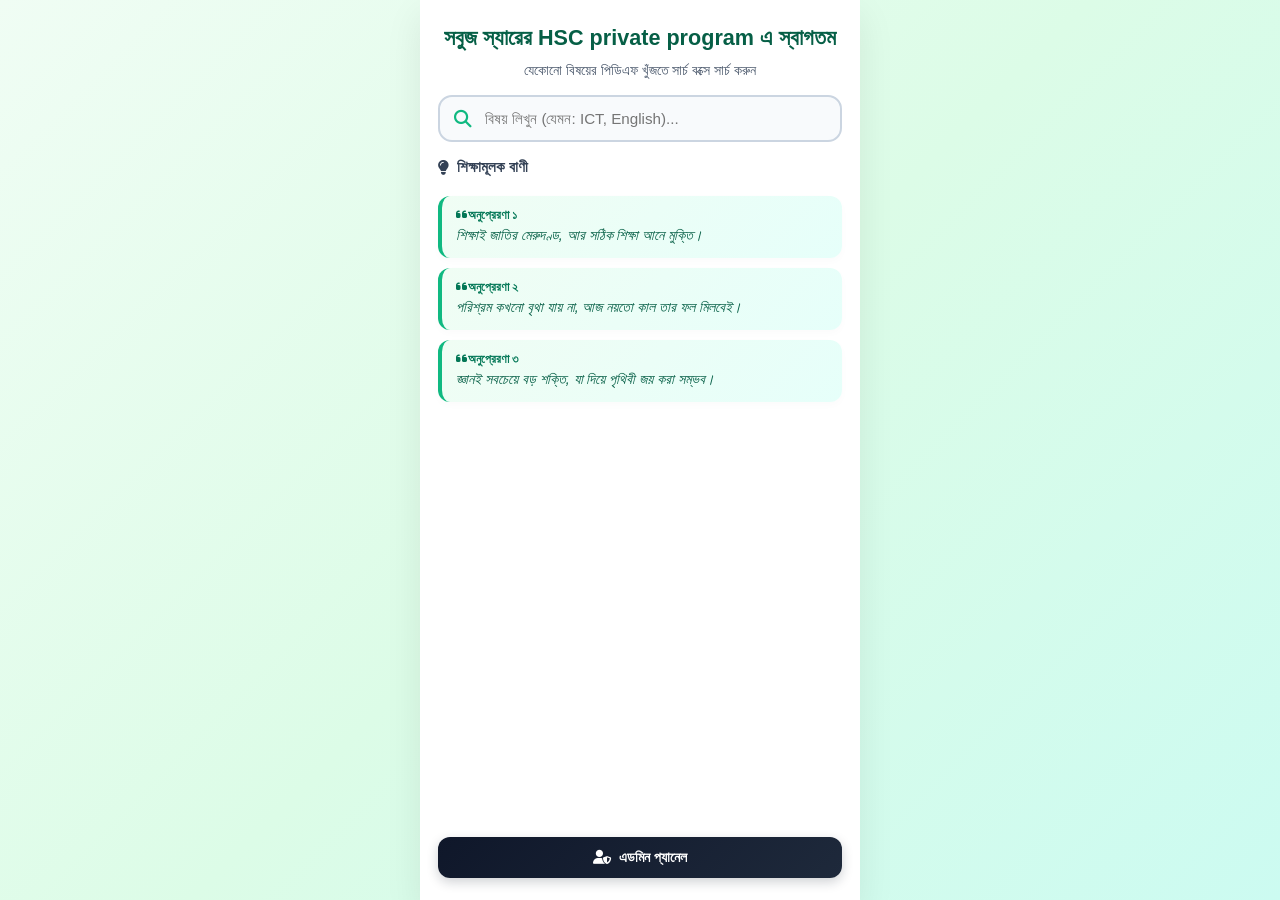
<file: index.html>
<!DOCTYPE html>
<html lang="bn">
<head>
  <meta charset="UTF-8">
  <meta name="viewport" content="width=device-width, initial-scale=1.0">
  <title>এইচএসসি প্রাইভেট প্রোগ্রাম - হোম</title>
  <link rel="stylesheet" href="style.css">
  <link rel="stylesheet" href="https://cdnjs.cloudflare.com/ajax/libs/font-awesome/6.4.0/css/all.min.css">
</head>
<body>

  <div class="mobile-container">
    <!-- হেডার এবং অ্যানিমেশন -->
    <header class="header">
      <h1 id="animated-heading" class="animated-heading"></h1>
      <p class="search-instruction">যেকোনো বিষয়ের পিডিএফ খুঁজতে সার্চ বক্সে সার্চ করুন</p>
    </header>

    <!-- সার্চ বক্স এবং সাজেশন ড্রপডাউন -->
    <div class="search-box">
      <div class="input-wrapper">
        <i class="fa-solid fa-magnifying-glass search-icon"></i>
        <input type="text" id="subject-search" autocomplete="off" placeholder="বিষয় লিখুন (যেমন: ICT, English)...">
      </div>
      <ul id="suggestion-list" class="suggestion-list">
        <li class="suggestion-item" onclick="location.href='ict.html'">
          <i class="fa-solid fa-file-pdf"></i> আইসিটি (ICT)
        </li>
        <li class="suggestion-item" onclick="location.href='english.html'">
          <i class="fa-solid fa-file-pdf"></i> ইংরেজি (English)
        </li>
        <li class="suggestion-item" onclick="location.href='economics.html'">
          <i class="fa-solid fa-file-pdf"></i> ইকোনমিক্স (Economics)
        </li>
      </ul>
    </div>

    <!-- শিক্ষামূলক বাণী সেকশন -->
    <div class="quotes-container">
      <h3 class="section-subtitle"><i class="fa-solid fa-lightbulb"></i> শিক্ষামূলক বাণী</h3>
      
      <div class="quote-card">
        <div class="quote-header"><i class="fa-solid fa-quote-left"></i><span>অনুপ্রেরণা ১</span></div>
        <p class="quote-text">শিক্ষাই জাতির মেরুদণ্ড, আর সঠিক শিক্ষা আনে মুক্তি।</p>
      </div>

      <div class="quote-card">
        <div class="quote-header"><i class="fa-solid fa-quote-left"></i><span>অনুপ্রেরণা ২</span></div>
        <p class="quote-text">পরিশ্রম কখনো বৃথা যায় না, আজ নয়তো কাল তার ফল মিলবেই।</p>
      </div>

      <div class="quote-card">
        <div class="quote-header"><i class="fa-solid fa-quote-left"></i><span>অনুপ্রেরণা ৩</span></div>
        <p class="quote-text">জ্ঞানই সবচেয়ে বড় শক্তি, যা দিয়ে পৃথিবী জয় করা সম্ভব।</p>
      </div>
    </div>

    <!-- এডমিন প্যানেল লিংক বাটন -->
    <div class="admin-link-wrapper">
      <a href="admin.html" class="admin-btn">
        <i class="fa-solid fa-user-shield"></i> এডমিন প্যানেল
      </a>
    </div>
  </div>

  <script src="script.js"></script>
</body>
</html>
</file>
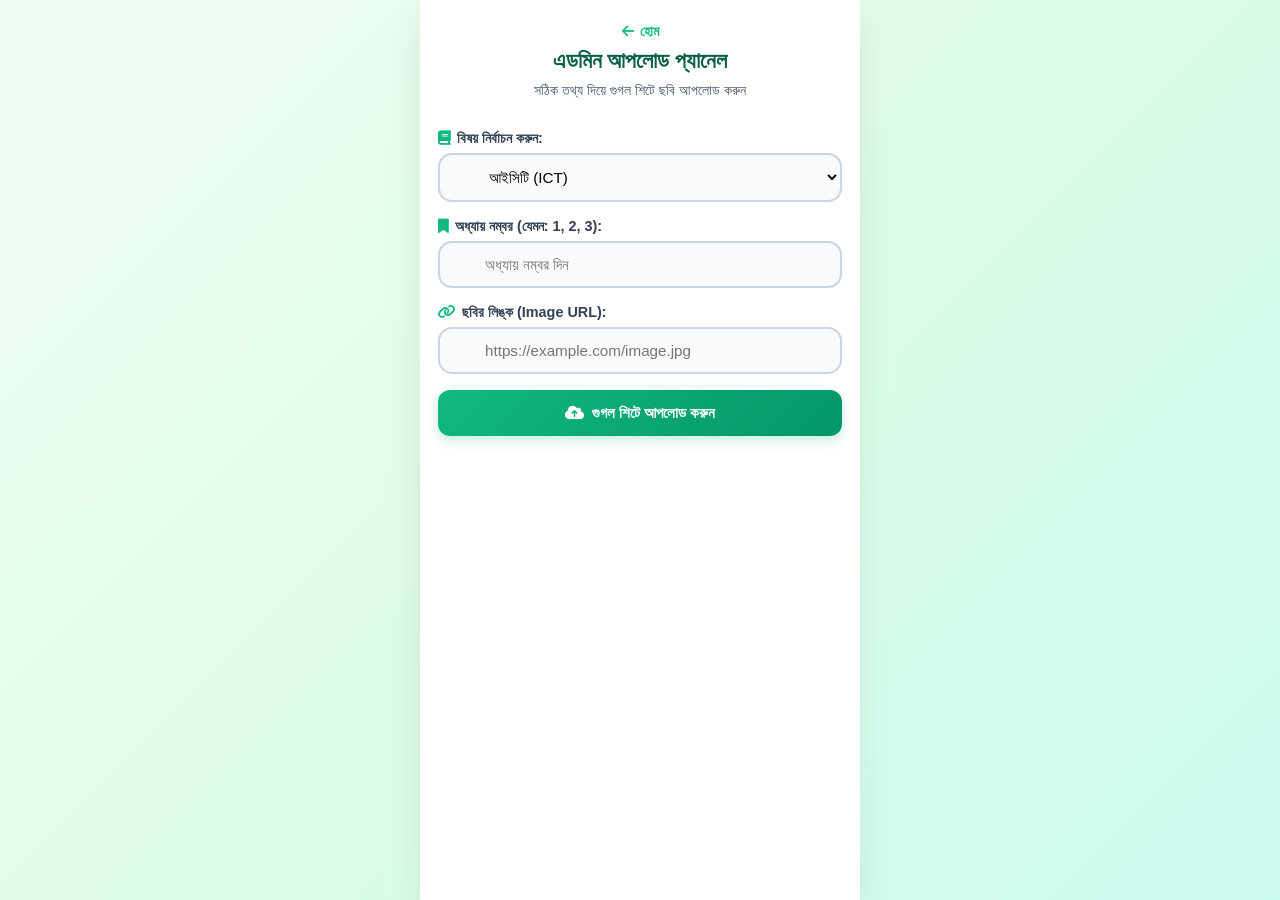
<file: admin.html>
<!DOCTYPE html>
<html lang="bn">
<head>
  <meta charset="UTF-8">
  <meta name="viewport" content="width=device-width, initial-scale=1.0">
  <title>এডমিন আপলোড প্যানেল</title>
  <link rel="stylesheet" href="style.css">
  <link rel="stylesheet" href="https://cdnjs.cloudflare.com/ajax/libs/font-awesome/6.4.0/css/all.min.css">
</head>
<body>

  <div class="mobile-container">
    <header class="header">
      <a href="index.html" class="back-btn"><i class="fa-solid fa-arrow-left"></i> হোম</a>
      <h1 class="page-title">এডমিন আপলোড প্যানেল</h1>
      <p class="search-instruction">সঠিক তথ্য দিয়ে গুগল শিটে ছবি আপলোড করুন</p>
    </header>

    <form id="upload-form" class="admin-form">
      <div class="form-group">
        <label for="subject"><i class="fa-solid fa-book"></i> বিষয় নির্বাচন করুন:</label>
        <select id="subject" required>
          <option value="ICT">আইসিটি (ICT)</option>
          <option value="ENGLISH">ইংরেজি (English)</option>
          <option value="ECONOMICS">ইকোনমিক্স (Economics)</option>
        </select>
      </div>

      <div class="form-group">
        <label for="chapter"><i class="fa-solid fa-bookmark"></i> অধ্যায় নম্বর (যেমন: 1, 2, 3):</label>
        <input type="number" id="chapter" placeholder="অধ্যায় নম্বর দিন" required>
      </div>

      <div class="form-group">
        <label for="image-url"><i class="fa-solid fa-link"></i> ছবির লিঙ্ক (Image URL):</label>
        <input type="url" id="image-url" placeholder="https://example.com/image.jpg" required>
      </div>

      <button type="submit" class="submit-btn" id="submit-btn">
        <i class="fa-solid fa-cloud-arrow-up"></i> গুগল শিটে আপলোড করুন
      </button>
    </form>

    <div id="status-msg" class="status-msg"></div>
  </div>

  <script>
    const GOOGLE_SCRIPT_URL = "https://script.google.com/macros/s/AKfycbxCiGVA2dCZ5UqWGXEvPBiCEoxQhgkXHzt0SJPYti3No3DUOon8nJDZQXao_KJuMzBZlA/exec"; // আপনার Web App URL এখানে বসান

    document.getElementById("upload-form").addEventListener("submit", function(e) {
      e.preventDefault();
      const statusMsg = document.getElementById("status-msg");
      const submitBtn = document.getElementById("submit-btn");

      const subject = document.getElementById("subject").value;
      const chapter = document.getElementById("chapter").value;
      const imageUrl = document.getElementById("image-url").value;

      submitBtn.disabled = true;
      submitBtn.innerHTML = `<i class="fa-solid fa-spinner fa-spin"></i> আপলোড হচ্ছে...`;
      statusMsg.textContent = "";

      const formData = new URLSearchParams();
      formData.append("subject", subject);
      formData.append("chapter", chapter);
      formData.append("imageUrl", imageUrl);
      formData.append("title", "Chapter Image");

      fetch(GOOGLE_SCRIPT_URL, {
        method: "POST",
        body: formData
      })
      .then(res => res.json())
      .then(data => {
        statusMsg.style.color = "green";
        statusMsg.textContent = "ছবি সফলভাবে গুগল শিটে যোগ হয়েছে!";
        document.getElementById("upload-form").reset();
      })
      .catch(err => {
        statusMsg.style.color = "green";
        statusMsg.textContent = "সাবমিট সম্পন্ন হয়েছে! গুগল শিটে পরীক্ষা করুন।";
        document.getElementById("upload-form").reset();
      })
      .finally(() => {
        submitBtn.disabled = false;
        submitBtn.innerHTML = `<i class="fa-solid fa-cloud-arrow-up"></i> গুগল শিটে আপলোড করুন`;
      });
    });
  </script>
</body>
</html>
</file>
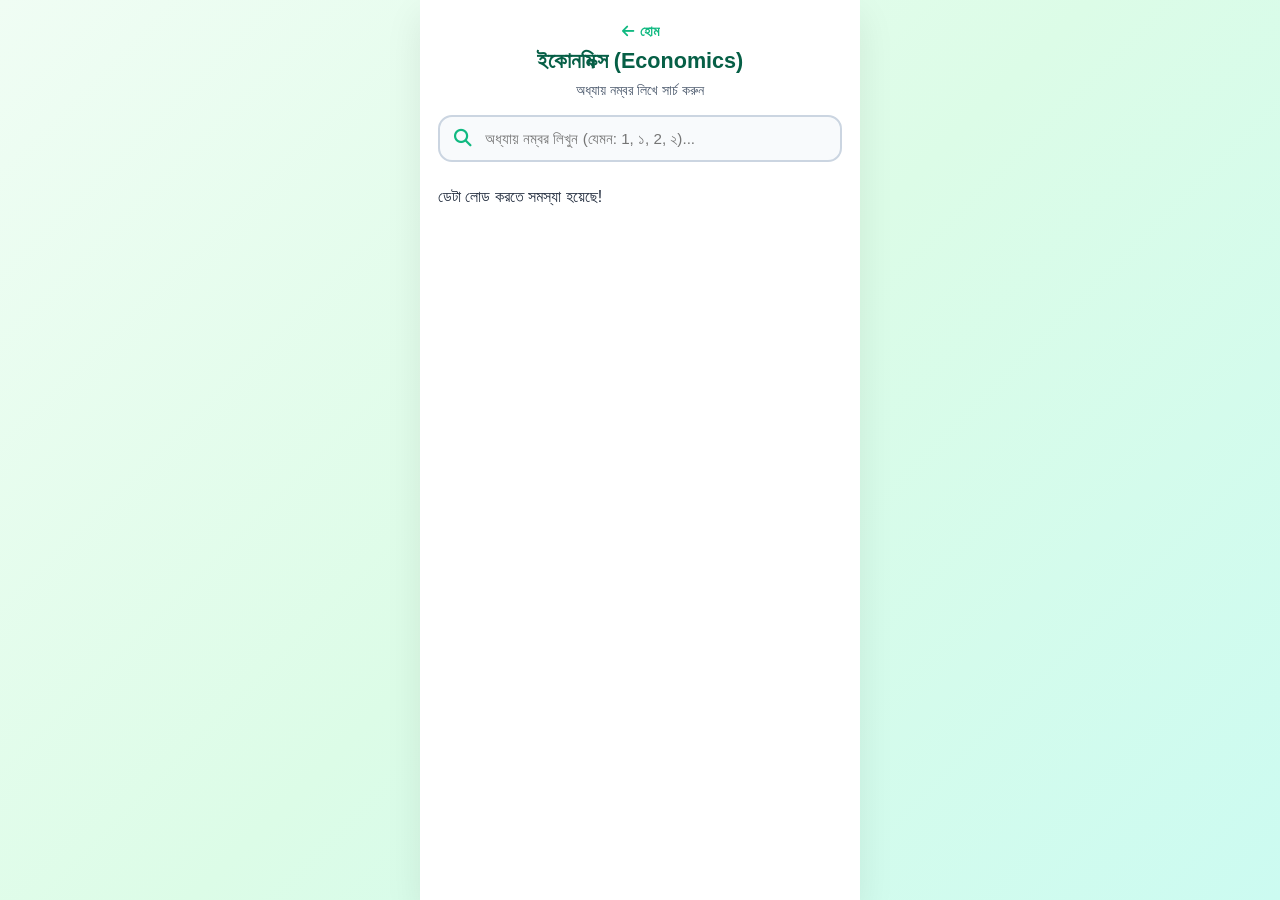
<file: economics.html>
<!DOCTYPE html>
<html lang="bn">
<head>
  <meta charset="UTF-8">
  <meta name="viewport" content="width=device-width, initial-scale=1.0">
  <title>ইকোনমিক্স মেটেরিয়ালস - এইচএসসি প্রাইভেট প্রোগ্রাম</title>
  <link rel="stylesheet" href="style.css">
  <link rel="stylesheet" href="https://cdnjs.cloudflare.com/ajax/libs/font-awesome/6.4.0/css/all.min.css">
</head>
<body>

  <div class="mobile-container">
    <header class="header">
      <a href="index.html" class="back-btn"><i class="fa-solid fa-arrow-left"></i> হোম</a>
      <h1 class="page-title">ইকোনমিক্স (Economics)</h1>
      <p class="search-instruction">অধ্যায় নম্বর লিখে সার্চ করুন</p>
    </header>

    <div class="search-box">
      <div class="input-wrapper">
        <i class="fa-solid fa-magnifying-glass search-icon"></i>
        <input type="text" id="chapter-search" placeholder="অধ্যায় নম্বর লিখুন (যেমন: 1, ১, 2, ২)...">
      </div>
    </div>

    <div id="material-list" class="material-list">
      <div class="loading-spinner"><i class="fa-solid fa-spinner fa-spin"></i> ছবি লোড হচ্ছে...</div>
    </div>
  </div>

  <script>
    const GOOGLE_SCRIPT_URL = "https://script.google.com/macros/s/AKfycbxCiGVA2dCZ5UqWGXEvPBiCEoxQhgkXHzt0SJPYti3No3DUOon8nJDZQXao_KJuMzBZlA/exec"; // আপনার Google Apps Script URL দিন
    const CURRENT_SUBJECT = "ECONOMICS";

    function toEnglishDigits(str) {
      const banglaToEng = {'০':'0','১':'1','২':'2','৩':'3','৪':'4','৫':'5','৬':'6','৭':'7','৮':'8','৯':'9'};
      return String(str).replace(/[০-৯]/g, w => banglaToEng[w]);
    }

    async function loadMaterials(chapterQuery = "") {
      const container = document.getElementById("material-list");
      const isOnline = navigator.onLine;

      try {
        let data = [];
        if (isOnline) {
          const res = await fetch(GOOGLE_SCRIPT_URL);
          data = await res.json();
          localStorage.setItem(`cache_${CURRENT_SUBJECT}`, JSON.stringify(data));
        } else {
          data = JSON.parse(localStorage.getItem(`cache_${CURRENT_SUBJECT}`) || "[]");
        }

        const normalizedQuery = toEnglishDigits(chapterQuery.trim());

        const filtered = data.filter(item => {
          const isSameSubject = String(item.subject).toUpperCase() === CURRENT_SUBJECT;
          const itemChapter = toEnglishDigits(String(item.chapter));
          const matchesChapter = (normalizedQuery === "" || itemChapter === normalizedQuery);
          return isSameSubject && matchesChapter;
        });

        container.innerHTML = "";

        if (filtered.length === 0) {
          container.innerHTML = `<p class="no-data">কোনো ছবি পাওয়া যায়নি!</p>`;
          return;
        }

        filtered.forEach((item, index) => {
          const card = document.createElement("div");
          card.className = "material-card";
          card.innerHTML = `
            <div class="card-header">
              <span>অধ্যায় ${item.chapter} - ছবি #${index + 1}</span>
              ${isOnline ? `<a href="${item.imageUrl}" download="Economics_Ch${item.chapter}_${index+1}.jpg" target="_blank" class="download-btn"><i class="fa-solid fa-download"></i> ডাউনলোড</a>` : `<span class="offline-tag">অফলাইন মোড</span>`}
            </div>
            <img src="${item.imageUrl}" alt="Economics Chapter ${item.chapter}">
          `;
          container.appendChild(card);
        });
      } catch (err) {
        container.innerHTML = `<p class="no-data">ডেটা লোড করতে সমস্যা হয়েছে!</p>`;
      }
    }

    document.getElementById("chapter-search").addEventListener("input", function() {
      loadMaterials(this.value);
    });

    loadMaterials();
  </script>
  <script>
    if ('serviceWorker' in navigator) {
      navigator.serviceWorker.register('./sw.js');
    }
  </script>
</body>
</html>
</file>
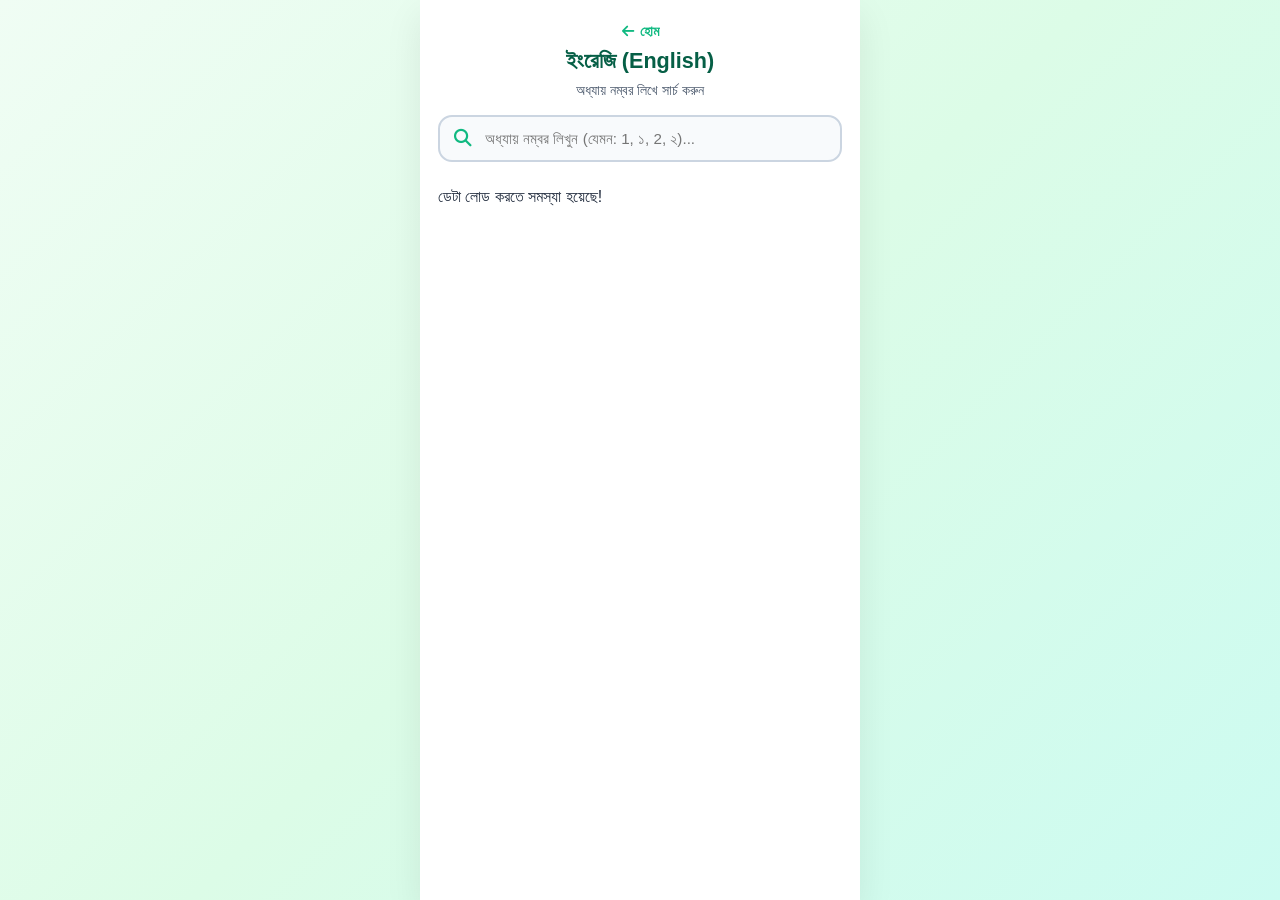
<file: english.html>
<!DOCTYPE html>
<html lang="bn">
<head>
  <meta charset="UTF-8">
  <meta name="viewport" content="width=device-width, initial-scale=1.0">
  <title>ইংরেজি মেটেরিয়ালস - এইচএসসি প্রাইভেট প্রোগ্রাম</title>
  <link rel="stylesheet" href="style.css">
  <link rel="stylesheet" href="https://cdnjs.cloudflare.com/ajax/libs/font-awesome/6.4.0/css/all.min.css">
</head>
<body>

  <div class="mobile-container">
    <header class="header">
      <a href="index.html" class="back-btn"><i class="fa-solid fa-arrow-left"></i> হোম</a>
      <h1 class="page-title">ইংরেজি (English)</h1>
      <p class="search-instruction">অধ্যায় নম্বর লিখে সার্চ করুন</p>
    </header>

    <div class="search-box">
      <div class="input-wrapper">
        <i class="fa-solid fa-magnifying-glass search-icon"></i>
        <input type="text" id="chapter-search" placeholder="অধ্যায় নম্বর লিখুন (যেমন: 1, ১, 2, ২)...">
      </div>
    </div>

    <div id="material-list" class="material-list">
      <div class="loading-spinner"><i class="fa-solid fa-spinner fa-spin"></i> ছবি লোড হচ্ছে...</div>
    </div>
  </div>

  <script>
    const GOOGLE_SCRIPT_URL = "https://script.google.com/macros/s/AKfycbxCiGVA2dCZ5UqWGXEvPBiCEoxQhgkXHzt0SJPYti3No3DUOon8nJDZQXao_KJuMzBZlA/exec"; // আপনার Google Apps Script URL দিন
    const CURRENT_SUBJECT = "ENGLISH";

    function toEnglishDigits(str) {
      const banglaToEng = {'০':'0','১':'1','২':'2','৩':'3','৪':'4','৫':'5','৬':'6','৭':'7','৮':'8','৯':'9'};
      return String(str).replace(/[০-৯]/g, w => banglaToEng[w]);
    }

    async function loadMaterials(chapterQuery = "") {
      const container = document.getElementById("material-list");
      const isOnline = navigator.onLine;

      try {
        let data = [];
        if (isOnline) {
          const res = await fetch(GOOGLE_SCRIPT_URL);
          data = await res.json();
          localStorage.setItem(`cache_${CURRENT_SUBJECT}`, JSON.stringify(data));
        } else {
          data = JSON.parse(localStorage.getItem(`cache_${CURRENT_SUBJECT}`) || "[]");
        }

        const normalizedQuery = toEnglishDigits(chapterQuery.trim());

        const filtered = data.filter(item => {
          const isSameSubject = String(item.subject).toUpperCase() === CURRENT_SUBJECT;
          const itemChapter = toEnglishDigits(String(item.chapter));
          const matchesChapter = (normalizedQuery === "" || itemChapter === normalizedQuery);
          return isSameSubject && matchesChapter;
        });

        container.innerHTML = "";

        if (filtered.length === 0) {
          container.innerHTML = `<p class="no-data">কোনো ছবি পাওয়া যায়নি!</p>`;
          return;
        }

        filtered.forEach((item, index) => {
          const card = document.createElement("div");
          card.className = "material-card";
          card.innerHTML = `
            <div class="card-header">
              <span>অধ্যায় ${item.chapter} - ছবি #${index + 1}</span>
              ${isOnline ? `<a href="${item.imageUrl}" download="English_Ch${item.chapter}_${index+1}.jpg" target="_blank" class="download-btn"><i class="fa-solid fa-download"></i> ডাউনলোড</a>` : `<span class="offline-tag">অফলাইন মোড</span>`}
            </div>
            <img src="${item.imageUrl}" alt="English Chapter ${item.chapter}">
          `;
          container.appendChild(card);
        });
      } catch (err) {
        container.innerHTML = `<p class="no-data">ডেটা লোড করতে সমস্যা হয়েছে!</p>`;
      }
    }

    document.getElementById("chapter-search").addEventListener("input", function() {
      loadMaterials(this.value);
    });

    loadMaterials();
  </script>
  <script>
    if ('serviceWorker' in navigator) {
      navigator.serviceWorker.register('./sw.js');
    }
  </script>
</body>
</html>
</file>
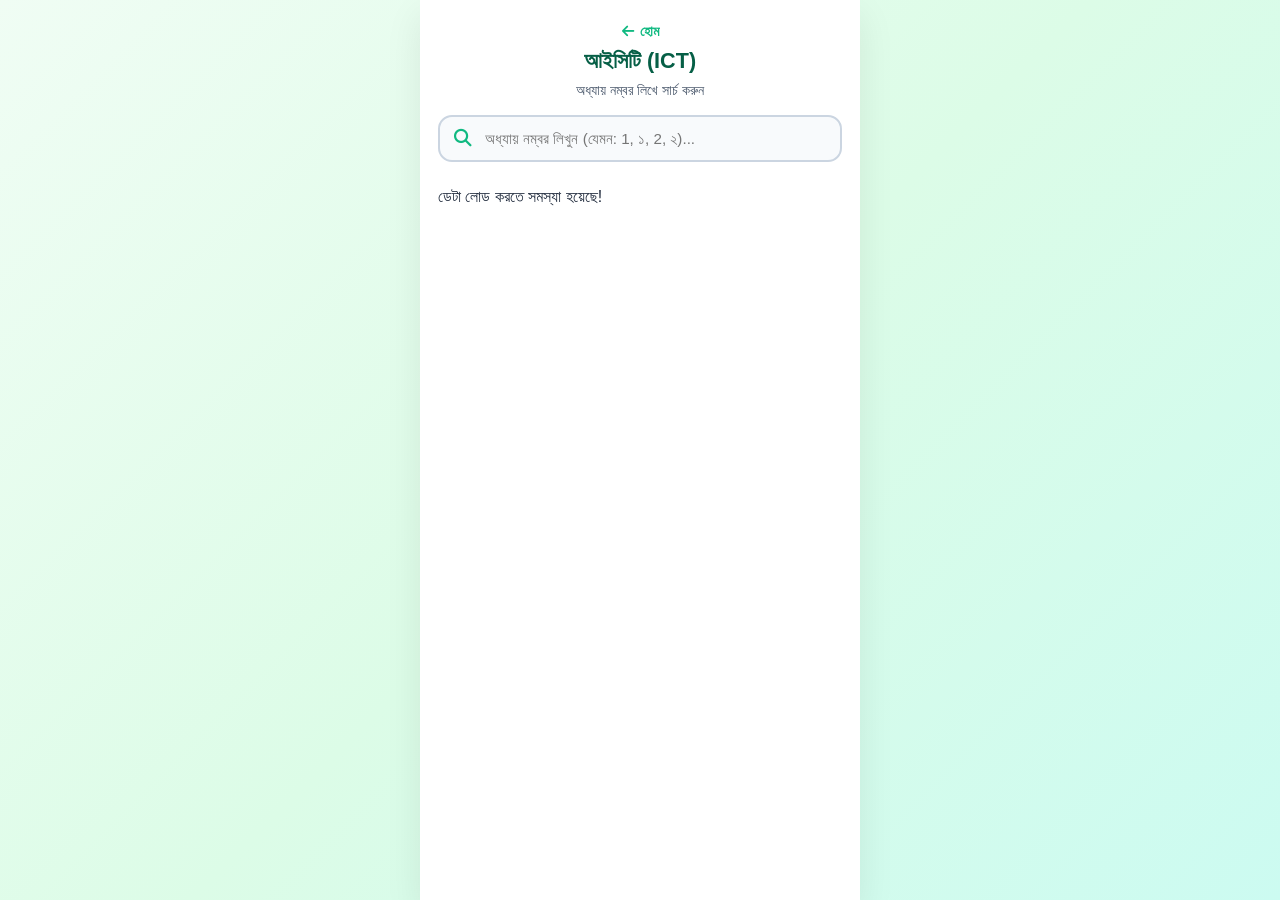
<file: ict.html>
<!DOCTYPE html>
<html lang="bn">
<head>
  <meta charset="UTF-8">
  <meta name="viewport" content="width=device-width, initial-scale=1.0">
  <title>আইসিটি মেটেরিয়ালস - এইচএসসি প্রাইভেট প্রোগ্রাম</title>
  <link rel="stylesheet" href="style.css">
  <link rel="stylesheet" href="https://cdnjs.cloudflare.com/ajax/libs/font-awesome/6.4.0/css/all.min.css">
</head>
<body>

  <div class="mobile-container">
    <header class="header">
      <a href="index.html" class="back-btn"><i class="fa-solid fa-arrow-left"></i> হোম</a>
      <h1 class="page-title">আইসিটি (ICT)</h1>
      <p class="search-instruction">অধ্যায় নম্বর লিখে সার্চ করুন</p>
    </header>

    <!-- Search Box for Chapters -->
    <div class="search-box">
      <div class="input-wrapper">
        <i class="fa-solid fa-magnifying-glass search-icon"></i>
        <input type="text" id="chapter-search" placeholder="অধ্যায় নম্বর লিখুন (যেমন: 1, ১, 2, ২)...">
      </div>
    </div>

    <!-- Dynamic Material List -->
    <div id="material-list" class="material-list">
      <div class="loading-spinner"><i class="fa-solid fa-spinner fa-spin"></i> ছবি লোড হচ্ছে...</div>
    </div>
  </div>

  <script>
    const GOOGLE_SCRIPT_URL = "https://script.google.com/macros/s/AKfycbxCiGVA2dCZ5UqWGXEvPBiCEoxQhgkXHzt0SJPYti3No3DUOon8nJDZQXao_KJuMzBZlA/exec"; // আপনার Google Apps Script URL দিন
    const CURRENT_SUBJECT = "ICT";

    // Convert Bangla digits to English digits for filtering
    function toEnglishDigits(str) {
      const banglaToEng = {'০':'0','১':'1','২':'2','৩':'3','৪':'4','৫':'5','৬':'6','৭':'7','৮':'8','৯':'9'};
      return String(str).replace(/[০-৯]/g, w => banglaToEng[w]);
    }

    async function loadMaterials(chapterQuery = "") {
      const container = document.getElementById("material-list");
      const isOnline = navigator.onLine;

      try {
        let data = [];
        if (isOnline) {
          const res = await fetch(GOOGLE_SCRIPT_URL);
          data = await res.json();
          localStorage.setItem(`cache_${CURRENT_SUBJECT}`, JSON.stringify(data));
        } else {
          data = JSON.parse(localStorage.getItem(`cache_${CURRENT_SUBJECT}`) || "[]");
        }

        const normalizedQuery = toEnglishDigits(chapterQuery.trim());

        const filtered = data.filter(item => {
          const isSameSubject = String(item.subject).toUpperCase() === CURRENT_SUBJECT;
          const itemChapter = toEnglishDigits(String(item.chapter));
          const matchesChapter = (normalizedQuery === "" || itemChapter === normalizedQuery);
          return isSameSubject && matchesChapter;
        });

        container.innerHTML = "";

        if (filtered.length === 0) {
          container.innerHTML = `<p class="no-data">কোনো ছবি পাওয়া যায়নি!</p>`;
          return;
        }

        filtered.forEach((item, index) => {
          const card = document.createElement("div");
          card.className = "material-card";
          card.innerHTML = `
            <div class="card-header">
              <span>অধ্যায় ${item.chapter} - ছবি #${index + 1}</span>
              ${isOnline ? `<a href="${item.imageUrl}" download="ICT_Ch${item.chapter}_${index+1}.jpg" target="_blank" class="download-btn"><i class="fa-solid fa-download"></i> ডাউনলোড</a>` : `<span class="offline-tag">অফলাইন মোড</span>`}
            </div>
            <img src="${item.imageUrl}" alt="ICT Chapter ${item.chapter}">
          `;
          container.appendChild(card);
        });
      } catch (err) {
        container.innerHTML = `<p class="no-data">ডেটা লোড করতে সমস্যা হয়েছে!</p>`;
      }
    }

    document.getElementById("chapter-search").addEventListener("input", function() {
      loadMaterials(this.value);
    });

    loadMaterials();
  </script>
  <script>
    if ('serviceWorker' in navigator) {
      navigator.serviceWorker.register('./sw.js');
    }
  </script>
</body>
</html>
</file>
<file: style.css>
/* Global Reset & Mobile Friendly Layout */
* {
  margin: 0;
  padding: 0;
  box-sizing: border-box;
  font-family: 'Segoe UI', Tahoma, Geneva, Verdana, sans-serif;
  -webkit-tap-highlight-color: transparent;
}

body {
  background: linear-gradient(135deg, #f0fdf4 0%, #dcfce7 50%, #ccfbf1 100%);
  display: flex;
  justify-content: center;
  align-items: flex-start;
  min-height: 100vh;
  color: #1e293b;
}

.mobile-container {
  width: 100%;
  max-width: 440px;
  background: #ffffff;
  min-height: 100vh;
  padding: 22px 18px;
  box-shadow: 0 15px 35px rgba(0, 0, 0, 0.08);
  display: flex;
  flex-direction: column;
  gap: 16px;
  animation: fadeInContainer 0.8s ease-out;
}

@keyframes fadeInContainer {
  from { opacity: 0; transform: translateY(10px); }
  to { opacity: 1; transform: translateY(0); }
}

/* Header & Animated Heading */
.header {
  text-align: center;
}

.animated-heading {
  font-size: 1.35rem;
  font-weight: 700;
  color: #065f46;
  line-height: 1.5;
  display: flex;
  flex-wrap: wrap;
  justify-content: center;
  gap: 6px;
}

.animated-word {
  opacity: 0;
  transform: translateY(15px) scale(0.9);
  animation: floatIn 0.5s cubic-bezier(0.175, 0.885, 0.32, 1.275) forwards;
}

@keyframes floatIn {
  to {
    opacity: 1;
    transform: translateY(0) scale(1);
  }
}

.search-instruction {
  font-size: 0.88rem;
  color: #475569;
  margin-top: 8px;
  font-weight: 500;
}

/* Search Box & Suggestion List */
.search-box {
  position: relative;
}

.input-wrapper {
  position: relative;
}

.search-icon {
  position: absolute;
  left: 16px;
  top: 50%;
  transform: translateY(-50%);
  color: #10b981;
  font-size: 1.1rem;
}

#subject-search, 
#chapter-search, 
.admin-form input, 
.admin-form select {
  width: 100%;
  padding: 13px 16px 13px 45px;
  font-size: 0.95rem;
  border: 2px solid #cbd5e1;
  border-radius: 14px;
  outline: none;
  background-color: #f8fafc;
  transition: all 0.3s ease;
}

#subject-search:focus, 
#chapter-search:focus, 
.admin-form input:focus, 
.admin-form select:focus {
  border-color: #10b981;
  background-color: #ffffff;
  box-shadow: 0 0 0 4px rgba(16, 185, 129, 0.15);
  transform: scale(1.01);
}

.suggestion-list {
  position: absolute;
  top: 110%;
  left: 0;
  right: 0;
  background: #ffffff;
  border-radius: 14px;
  box-shadow: 0 10px 25px rgba(0, 0, 0, 0.15);
  list-style: none;
  z-index: 100;
  overflow: hidden;
  display: none;
  border: 1px solid #e2e8f0;
}

.suggestion-list.active {
  display: block;
}

.suggestion-item {
  padding: 14px 16px;
  font-size: 0.98rem;
  display: flex;
  align-items: center;
  gap: 12px;
  cursor: pointer;
  border-bottom: 1px solid #f1f5f9;
  color: #1e293b;
  font-weight: 600;
  transition: background 0.2s ease, padding-left 0.2s ease;
}

.suggestion-item:hover {
  background-color: #f0fdf4;
  padding-left: 20px;
  color: #059669;
}

/* Quotes & Subtitles */
.section-subtitle {
  font-size: 0.95rem;
  font-weight: 700;
  color: #334155;
  margin-bottom: 10px;
  display: flex;
  align-items: center;
  gap: 8px;
}

.quotes-container {
  display: flex;
  flex-direction: column;
  gap: 10px;
}

.quote-card {
  background: linear-gradient(135deg, #f0fdf4 0%, #e6fffa 100%);
  border-left: 4px solid #10b981;
  border-radius: 12px;
  padding: 12px 14px;
  box-shadow: 0 3px 8px rgba(0,0,0,0.02);
  transition: transform 0.3s ease;
}

.quote-card:hover {
  transform: translateX(4px);
}

.quote-header {
  font-size: 0.78rem;
  font-weight: 700;
  color: #047857;
  margin-bottom: 4px;
}

.quote-text {
  font-size: 0.88rem;
  color: #065f46;
  line-height: 1.4;
  font-style: italic;
  font-weight: 500;
}

/* Subject & Material Pages */
.back-btn {
  display: inline-flex;
  align-items: center;
  gap: 6px;
  color: #10b981;
  text-decoration: none;
  font-weight: 600;
  font-size: 0.88rem;
  margin-bottom: 8px;
}

.page-title {
  font-size: 1.35rem;
  color: #065f46;
  font-weight: 700;
}

.material-list {
  display: flex;
  flex-direction: column;
  gap: 16px;
  margin-top: 10px;
}

.material-card {
  background: #ffffff;
  border-radius: 14px;
  border: 1px solid #e2e8f0;
  overflow: hidden;
  box-shadow: 0 4px 12px rgba(0,0,0,0.04);
  transition: transform 0.3s ease;
}

.material-card:hover {
  transform: translateY(-3px);
}

.card-header {
  padding: 12px 14px;
  background: #f8fafc;
  display: flex;
  justify-content: space-between;
  align-items: center;
  font-size: 0.88rem;
  font-weight: 700;
  color: #1e293b;
  border-bottom: 1px solid #e2e8f0;
}

.download-btn {
  background: #10b981;
  color: white;
  padding: 6px 12px;
  border-radius: 8px;
  text-decoration: none;
  font-size: 0.78rem;
  display: inline-flex;
  align-items: center;
  gap: 4px;
  transition: background 0.2s ease;
}

.download-btn:hover {
  background: #059669;
}

.offline-tag {
  background: #94a3b8;
  color: white;
  padding: 4px 8px;
  border-radius: 6px;
  font-size: 0.75rem;
}

.material-card img {
  width: 100%;
  display: block;
}

/* Admin Panel Form Styles */
.admin-form {
  display: flex;
  flex-direction: column;
  gap: 16px;
  margin-top: 15px;
}

.form-group {
  display: flex;
  flex-direction: column;
  gap: 6px;
}

.form-group label {
  font-size: 0.9rem;
  font-weight: 600;
  color: #334155;
  display: flex;
  align-items: center;
  gap: 6px;
}

.form-group label i {
  color: #10b981;
}

.submit-btn {
  padding: 14px;
  background: linear-gradient(135deg, #10b981, #059669);
  color: white;
  border: none;
  border-radius: 12px;
  font-weight: 700;
  font-size: 0.95rem;
  cursor: pointer;
  display: flex;
  align-items: center;
  justify-content: center;
  gap: 8px;
  transition: opacity 0.2s ease, transform 0.2s ease;
  box-shadow: 0 4px 12px rgba(16, 185, 129, 0.25);
}

.submit-btn:hover {
  opacity: 0.95;
  transform: translateY(-2px);
}

.status-msg {
  margin-top: 10px;
  text-align: center;
  font-weight: 600;
  font-size: 0.9rem;
}

/* Admin Button on Home Page */
.admin-link-wrapper {
  margin-top: auto;
  text-align: center;
  padding-top: 10px;
}

.admin-btn {
  display: inline-flex;
  align-items: center;
  justify-content: center;
  gap: 8px;
  width: 100%;
  padding: 12px;
  background: linear-gradient(135deg, #0f172a 0%, #1e293b 100%);
  color: #ffffff;
  text-decoration: none;
  border-radius: 12px;
  font-size: 0.9rem;
  font-weight: 600;
  box-shadow: 0 4px 12px rgba(15, 23, 42, 0.2);
  transition: transform 0.2s ease;
}

.admin-btn:hover {
  transform: translateY(-2px);
}
</file>
